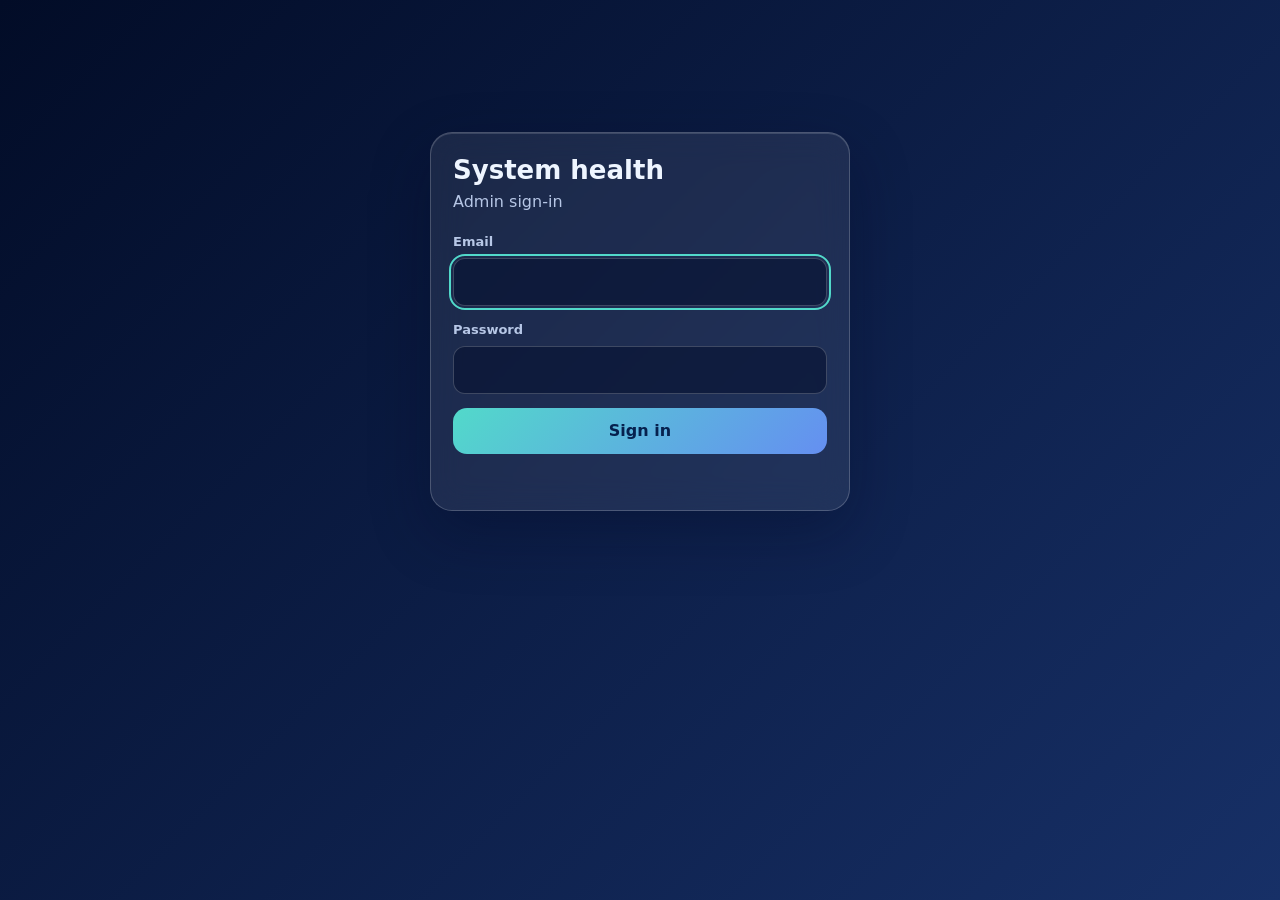
<file: health.html>
<!doctype html>
<html lang="en">
<head>
<meta charset="UTF-8">
<meta name="viewport" content="width=device-width, initial-scale=1.0">
<meta name="robots" content="noindex, nofollow">
<title>IPT Feedback · System health</title>
<style>
  :root{--bg1:#020c27;--bg2:#173067;--glass:rgba(255,255,255,.08);--edge:rgba(255,255,255,.2);--txt:#eef5ff;--dim:#b7c7e6;--teal:#52d9ca;--blue:#658ff1;--bad:#ff9a9a;--good:#9cf0c8}
  *{box-sizing:border-box}
  html,body{margin:0;min-height:100%}
  body{font-family:"Work Sans",system-ui,-apple-system,"Segoe UI",Roboto,sans-serif;color:var(--txt);background:linear-gradient(135deg,var(--bg1),var(--bg2)) fixed;line-height:1.5}
  .wrap{max-width:1100px;margin:0 auto;padding:24px 16px 60px}
  .card{background:var(--glass);border:1px solid var(--edge);border-radius:22px;padding:22px;box-shadow:0 22px 60px rgba(1,10,37,.32),inset 0 1px 0 rgba(255,255,255,.14);backdrop-filter:blur(16px);-webkit-backdrop-filter:blur(16px)}
  h1{font-size:26px;margin:0 0 4px;line-height:1.2}
  h2{font-size:18px;margin:0}
  p{margin:0}
  .dim{color:var(--dim)}
  label{display:block;font-size:13px;font-weight:600;color:var(--dim);margin:0 0 6px}
  input,select{width:100%;padding:.7rem .85rem;border-radius:12px;border:1px solid var(--edge);background:rgba(3,14,44,.55);color:var(--txt);font:inherit}
  input:focus,select:focus,button:focus-visible{outline:2px solid var(--teal);outline-offset:2px}
  select option{color:#06214e;background:#fff}
  .btn{display:inline-flex;align-items:center;justify-content:center;gap:.5rem;padding:.7rem 1.2rem;border-radius:14px;border:0;font:inherit;font-weight:700;cursor:pointer;color:#06214e;background:linear-gradient(135deg,var(--teal),var(--blue))}
  .btn:disabled{opacity:.55;cursor:default}
  .btn.danger{background:rgba(255,120,120,.16);color:#ffd2d2;border:1px solid rgba(255,150,150,.5);font-weight:600;padding:.5rem 1rem}
  .btn.ghost{background:rgba(255,255,255,.1);color:var(--txt);border:1px solid var(--edge);font-weight:600}
  .login{max-width:420px;margin:12vh auto 0}
  .login form{display:grid;gap:14px;margin-top:18px}
  .msg{min-height:1.4em;font-size:14px;font-weight:600}
  .msg.err{color:var(--bad)} .msg.ok{color:var(--good)}
  .top{display:flex;flex-wrap:wrap;gap:12px;align-items:center;justify-content:space-between;margin-bottom:16px}
  .controls{display:grid;grid-template-columns:repeat(auto-fit,minmax(170px,1fr));gap:12px;align-items:end}
  .actions{display:flex;flex-wrap:wrap;gap:10px;margin-top:16px}
  .stats{display:flex;flex-wrap:wrap;gap:10px;margin:16px 0}
  .chip{padding:.45rem .85rem;border-radius:999px;background:rgba(255,255,255,.1);border:1px solid var(--edge);font-size:14px}
  .chip b{color:var(--teal)}
  .tablebox{overflow:auto;border-radius:16px;border:1px solid var(--edge);margin-top:6px;max-height:62vh}
  table{border-collapse:collapse;width:100%;min-width:760px;font-size:14px}
  th,td{padding:.6rem .75rem;text-align:left;border-bottom:1px solid rgba(255,255,255,.1);vertical-align:top}
  th{position:sticky;top:0;background:#0d2252;font-size:12px;letter-spacing:.06em;text-transform:uppercase;color:var(--dim);z-index:1}
  tr.row{cursor:pointer}
  tr.row:hover td{background:rgba(255,255,255,.06)}
  tr.detail td{background:rgba(3,14,44,.5);padding:1rem 1.2rem}
  .q{font-size:12px;letter-spacing:.06em;text-transform:uppercase;color:var(--teal);margin-top:10px}
  .q:first-child{margin-top:0}
  .ans{white-space:pre-wrap;word-break:break-word}
  .tag{display:inline-block;padding:.1rem .6rem;border-radius:999px;font-weight:700;font-size:12px;color:#06214e;background:linear-gradient(135deg,var(--teal),var(--blue))}
  .tag.y6{background:linear-gradient(135deg,#fff15d,#35c9f4)}
  .empty{padding:2rem;text-align:center;color:var(--dim)}
  [hidden]{display:none!important}
  @media(max-width:560px){.wrap{padding:16px 12px 50px}.card{padding:16px;border-radius:18px}}
  .hc-row{display:flex;gap:12px;align-items:flex-start;padding:12px 0;border-top:1px solid var(--edge)}
  .hc-row:first-child{border-top:0}
  .hc-ic{flex:none;width:26px;height:26px;border-radius:50%;display:grid;place-items:center;font-weight:800;font-size:14px;line-height:1}
  .hc-ok .hc-ic{background:rgba(156,240,200,.18);color:var(--good)}
  .hc-warn .hc-ic{background:rgba(255,205,110,.18);color:#ffd27a}
  .hc-bad .hc-ic{background:rgba(255,154,154,.18);color:var(--bad)}
  .hc-info .hc-ic{background:rgba(255,255,255,.12);color:var(--dim)}
  .hc-t{font-weight:600}.hc-d{color:var(--dim);font-size:14px;margin-top:2px}
  .hc-sum{padding:.7rem 1rem;border-radius:14px;border:1px solid var(--edge);margin:14px 0 6px;font-weight:600}
  .hc-sum.hc-ok{background:rgba(156,240,200,.1)}.hc-sum.hc-warn{background:rgba(255,205,110,.1)}.hc-sum.hc-bad{background:rgba(255,154,154,.1)}
</style>
</head>
<body>
<div class="wrap">

  <section id="login" class="card login" hidden>
    <h1>System health</h1>
    <p class="dim">Admin sign-in</p>
    <form id="login-form" autocomplete="on">
      <div><label for="em">Email</label><input id="em" type="email" autocomplete="username" required></div>
      <div><label for="pw">Password</label><input id="pw" type="password" autocomplete="current-password" required></div>
      <button class="btn" id="login-btn" type="submit">Sign in</button>
      <p class="msg" id="login-msg" role="alert"></p>
    </form>
  </section>

  <section id="dash" hidden>
    <div class="top">
      <div><h1>System health</h1><p class="dim" id="who"></p></div>
      <div style="display:flex;gap:10px;flex-wrap:wrap">
        <a class="btn ghost" href="admin.html" style="text-decoration:none">Admin</a>
        <button class="btn ghost" id="logout" type="button">Sign out</button>
      </div>
    </div>
    <div class="card">
      <div class="top" style="margin:0"><h2>Checks</h2><span><span class="dim" id="upd" style="font-size:13px;margin-right:10px"></span><button class="btn ghost" id="hc-run" type="button">Check now</button></span></div>
      <div id="hc-sum" class="hc-sum" role="status">Checking…</div>
      <div id="hc-list"></div>
    </div>
  </section>

</div>

<script src="config.js"></script>
<script>
(function () {
  "use strict";
  var CFG = window.IPT_CONFIG || {};
  var URL_ = (function (u) { u = String(u || "").trim(); try { return u ? new URL(u).origin : ""; } catch (e) { return u.replace(/\/+$/, ""); } })(CFG.supabaseUrl);
  var KEY = String(CFG.supabaseKey || "").trim();
  var TZ = CFG.timezone || "Europe/Istanbul";
  var TEST_EMAIL = String(CFG.testEmail || "keepalive.test@bilfen.k12.tr").toLowerCase();
  var AUTO_MS = 2 * 60 * 1000;
  var $ = function (id) { return document.getElementById(id); };
  var SKEY = "ipt-admin-session", session = null, all = [], busy = false;
  var lastTest = null, lastMs = null, lastOk = null, lastErr = "";

  function say(el, text, kind) { el.textContent = text || ""; el.className = "msg" + (kind ? " " + kind : ""); }
  function fmtDay(d) { return new Intl.DateTimeFormat("en-CA", { timeZone: TZ, year: "numeric", month: "2-digit", day: "2-digit" }).format(d); }   // YYYY-MM-DD
  function fmtTime(d) { return new Intl.DateTimeFormat("en-GB", { timeZone: TZ, hour: "2-digit", minute: "2-digit", hourCycle: "h23" }).format(d); }
  function addDays(ymd, n) { var t = new Date(ymd + "T00:00:00Z"); t.setUTCDate(t.getUTCDate() + n); return t.toISOString().slice(0, 10); }
  function mondayOf(ymd) { var t = new Date(ymd + "T00:00:00Z"); return addDays(ymd, -((t.getUTCDay() + 6) % 7)); }
  function nice(ymd) { return new Date(ymd + "T00:00:00Z").toLocaleDateString("en-GB", { timeZone: "UTC", day: "numeric", month: "short", year: "numeric" }); }

  /* ---------- talking to Supabase (plain web requests, no extra library) ---------- */
  function saveSession(s) {
    session = s;
    try { s ? sessionStorage.setItem(SKEY, JSON.stringify(s)) : sessionStorage.removeItem(SKEY); } catch (e) {}
  }
  function loadSession() { try { return JSON.parse(sessionStorage.getItem(SKEY) || "null"); } catch (e) { return null; } }
  function toSession(j) { return { access: j.access_token, refresh: j.refresh_token, exp: Date.now() + (j.expires_in || 3600) * 1000, email: (j.user && j.user.email) || "" }; }

  async function signIn(email, pass) {
    var r = await fetch(URL_ + "/auth/v1/token?grant_type=password", { method: "POST", headers: { "Content-Type": "application/json", apikey: KEY }, body: JSON.stringify({ email: email, password: pass }) });
    if (!r.ok) throw new Error(r.status === 400 || r.status === 401 ? "Wrong email or password." : "Could not sign in (" + r.status + ").");
    saveSession(toSession(await r.json()));
  }
  async function refresh() {
    if (!session || !session.refresh) throw new Error("expired");
    var r = await fetch(URL_ + "/auth/v1/token?grant_type=refresh_token", { method: "POST", headers: { "Content-Type": "application/json", apikey: KEY }, body: JSON.stringify({ refresh_token: session.refresh }) });
    if (!r.ok) throw new Error("expired");
    var j = await r.json(); if (!j.user) j.user = { email: session.email };
    saveSession(toSession(j));
  }
  async function signOut() {
    var s = session; saveSession(null);
    try { if (s) await fetch(URL_ + "/auth/v1/logout", { method: "POST", headers: { apikey: KEY, Authorization: "Bearer " + s.access } }); } catch (e) {}
  }
  async function api(path, method) {
    if (!session) throw new Error("expired");
    if (Date.now() > session.exp - 30000) await refresh();
    function go() { return fetch(URL_ + path, { method: method || "GET", headers: { apikey: KEY, Authorization: "Bearer " + session.access, Prefer: "return=representation" } }); }
    var r = await go();
    if (r.status === 401) { await refresh(); r = await go(); }
    if (!r.ok) throw new Error("Request failed (" + r.status + ").");
    return r.json();
  }
  async function loadAll() {
    var out = [], step = 1000, from = 0;
    for (;;) {
      var part = await api("/rest/v1/feedback?select=*&order=created_at.desc&limit=" + step + "&offset=" + from);
      out = out.concat(part); if (part.length < step) break; from += step;
    }
    return out;
  }

  function showLogin(note) { $("dash").hidden = true; $("login").hidden = false; say($("login-msg"), note || "", note ? "err" : ""); setTimeout(function () { $("em").focus(); }, 50); }
  function showDash() { $("login").hidden = true; $("dash").hidden = false; $("who").textContent = "Signed in as " + (session.email || "admin"); }

  function ago(d) {
    var m = Math.max(0, Math.round((Date.now() - d.getTime()) / 60000));
    if (m < 1) return "just now"; if (m < 60) return m + " min ago";
    var h = Math.round(m / 60); if (h < 48) return h + (h === 1 ? " hour ago" : " hours ago");
    var dd = Math.round(h / 24); return dd + " days ago";
  }
  function hcRow(level, title, detail) {
    var r = document.createElement("div"); r.className = "hc-row hc-" + level;
    var ic = document.createElement("span"); ic.className = "hc-ic"; ic.setAttribute("aria-hidden", "true"); ic.textContent = { ok: "✓", warn: "!", bad: "✕", info: "i" }[level];
    var box = document.createElement("div"), t = document.createElement("div"), d = document.createElement("div");
    t.className = "hc-t"; t.textContent = title; d.className = "hc-d"; d.textContent = detail; box.append(t, d); r.append(ic, box);
    r.dataset.level = level; return r;
  }
  function renderHealth() {
    var list = $("hc-list"); if (!list) return; list.textContent = "";
    var rows = [];
    // database
    if (lastOk === false) rows.push(hcRow("bad", "Database", "Could not reach it" + (lastErr ? " (" + lastErr.replace(/\.$/, "") + ")" : "") + ". Check your internet, or whether the Supabase project is paused."));
    else if (lastMs === null) rows.push(hcRow("info", "Database", "Not checked yet."));
    else rows.push(hcRow(lastMs > 3000 ? "warn" : "ok", "Database", (lastMs > 3000 ? "Slow: " : "Reachable: ") + "answered in " + (lastMs < 1000 ? lastMs + " ms" : (lastMs / 1000).toFixed(1) + " s") + ", " + all.length + (all.length === 1 ? " feedback entry" : " feedback entries") + " stored."));
    // keep-alive
    if (lastOk === false) rows.push(hcRow("info", "Keep-alive", "Can’t be checked while the database is unreachable."));
    else if (!lastTest) rows.push(hcRow("bad", "Keep-alive", "No automatic test entry found. The GitHub workflow may not have run yet, or may be switched off. Open the Actions tab on GitHub and run “Keep database awake” once."));
    else {
      var days = (Date.now() - lastTest.getTime()) / 864e5;
      rows.push(hcRow(days <= 4 ? "ok" : days <= 7 ? "warn" : "bad", "Keep-alive",
        "Last automatic test entry " + ago(lastTest) + ". It should arrive every 3 days." + (days > 4 ? " It is late: check the Actions tab on GitHub (GitHub pauses scheduled jobs in repositories with no activity for 60 days)." : "")));
    }
    // last real submission
    if (all.length) { var newest = all.reduce(function (a, b) { return a._d > b._d ? a : b; }); rows.push(hcRow("info", "Latest feedback", "Year " + newest.year + ", week " + newest.week + ", received " + ago(newest._d) + " (" + newest._day + " " + newest._time + ").")); }
    else rows.push(hcRow("info", "Latest feedback", "No feedback has arrived yet."));
    // session
    if (session) { var left = Math.round((session.exp - Date.now()) / 60000); rows.push(hcRow("ok", "Your sign-in", "Signed in as " + (session.email || "admin") + ". It renews itself while this page is open" + (left > 0 ? " (current token valid for " + left + " more min)." : "."))); }
    // email copy
    rows.push(hcRow("info", "Email copy (Formspree)", CFG.emailCopy === false ? "Switched off in config.js." : "Switched on in config.js. This page can’t see whether the emails arrive, so check your inbox if they seem to have stopped."));
    // browser
    rows.push(hcRow(navigator.onLine === false ? "bad" : "ok", "This computer", navigator.onLine === false ? "Offline." : "Online, auto-refresh every " + (AUTO_MS / 60000) + " minutes."));
    rows.forEach(function (r) { list.append(r); });
    var bad = rows.filter(function (r) { return r.dataset.level === "bad"; }).length, warn = rows.filter(function (r) { return r.dataset.level === "warn"; }).length;
    var sum = $("hc-sum"), lvl = bad ? "bad" : warn ? "warn" : "ok";
    sum.className = "hc-sum hc-" + lvl;
    sum.textContent = (lvl === "ok" ? "✓ Everything looks healthy" : lvl === "warn" ? "! " + warn + (warn === 1 ? " thing" : " things") + " to look at" : "✕ " + bad + (bad === 1 ? " problem needs" : " problems need") + " attention") + " · checked " + fmtTime(new Date());
  }

  async function check(silent) {
    if (busy) return; busy = true;
    try {
      var t0 = Date.now(), raw = await loadAll(); lastMs = Date.now() - t0; lastOk = true;
      var tests = raw.filter(function (r) { return String(r.email).toLowerCase() === TEST_EMAIL; });
      lastTest = tests.length ? new Date(tests.reduce(function (a, b) { return a.created_at > b.created_at ? a : b; }).created_at) : null;
      all = raw.filter(function (r) { return String(r.email).toLowerCase() !== TEST_EMAIL; }).map(function (r) { var d = new Date(r.created_at); r._d = d; r._day = fmtDay(d); r._time = fmtTime(d); return r; });
      $("upd").textContent = "Updated " + fmtTime(new Date()); renderHealth();
    } catch (e) {
      if (e.message === "expired") { saveSession(null); showLogin("Your session ended. Please sign in again."); }
      else { lastOk = false; lastErr = e.message; renderHealth(); }
    }
    busy = false;
  }

  if (!URL_ || !KEY) { document.querySelector(".wrap").innerHTML = '<section class="card login"><h1>Not set up yet</h1><p class="dim" style="margin-top:8px">Add the Supabase address and key to config.js, then reload this page.</p></section>'; return; }
  $("login-form").addEventListener("submit", async function (e) {
    e.preventDefault(); var b = $("login-btn"); b.disabled = true; say($("login-msg"), "Signing in…");
    try { await signIn($("em").value.trim(), $("pw").value); $("pw").value = ""; say($("login-msg"), ""); showDash(); check(); }
    catch (err) { say($("login-msg"), err.message, "err"); }
    b.disabled = false;
  });
  $("logout").addEventListener("click", async function () { await signOut(); showLogin(); });
  $("hc-run").addEventListener("click", function () { check(); });
  setInterval(function () { if (session && !document.hidden && !$("dash").hidden) check(true); }, AUTO_MS);
  session = loadSession();
  if (session) { showDash(); check(); } else showLogin();
})();
</script>
</body>
</html>
</file>
